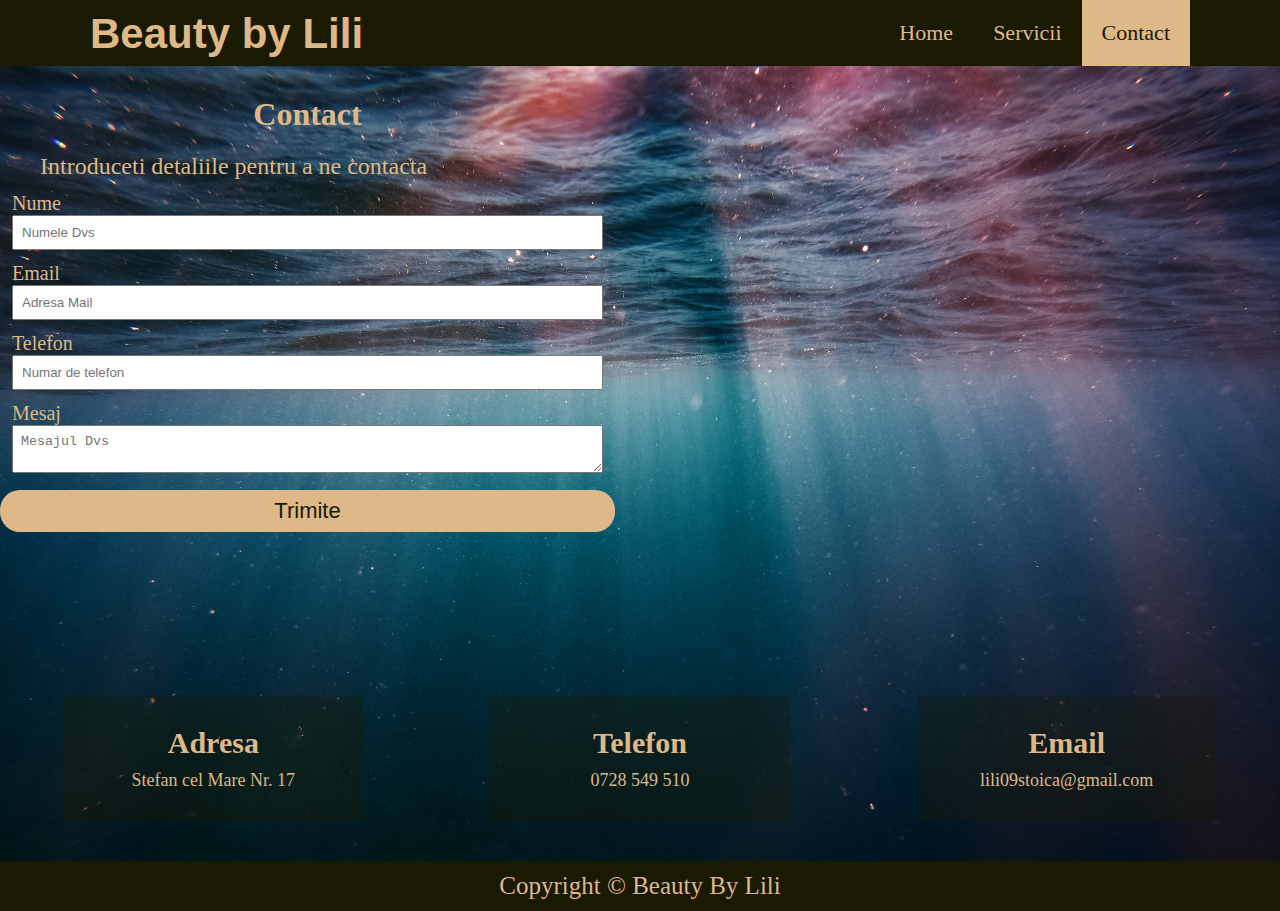
<file: contact.html>
<!DOCTYPE html>
<html lang="ro">

<head>
    <meta charset="utf-8">
    <meta name="viewport" content="width=device-width,initial-scale=1.0">
    <link rel="stylesheet" type="text/css" href="css/style.css">
    <link rel="stylesheet" media="screen and (max-width: 768px)" href="css/mobile.css">
    <link rel="stylesheet" media="screen and (min-width: 1100px)" href="css/widescreen.css">
    <title>Beauty by Lili - Contact</title>
</head>

<body>
<nav id="nav-menu">
<div class="container">
    <h1 class="logo"><a href="index.html">Beauty by Lili</a></h1>
    <ul>
        <li><a href="index.html">Home</a></li>
        <li><a href="servicii.html">Servicii</a></li>
        <li><a class="current" href="contact.html">Contact</a></li>
    </ul>
</div>
</nav>

<div id="continut">
<section id="contact">
<div class="contact-form">
    <h2>Contact</h2>
    <p>Introduceti detaliile pentru a ne contacta</p>
<form>
    <div class="form-group">
        <label for="name">Nume</label>
        <input type="text" name="name" id="name" placeholder="Numele Dvs">
    </div>
    <div class="form-group">
        <label for="email">Email</label>
        <input type="email" name="email" id="email" placeholder="Adresa Mail">
    </div>
    <div class="form-group">
        <label for="phone">Telefon</label>
        <input type="text" name="phone" id="phone" placeholder="Numar de telefon">
    </div>
    <div class="form-group">
        <label for="message">Mesaj</label>
        <textarea name="message" id="mesage" placeholder="Mesajul Dvs"></textarea>
    </div>
        <input type="submit" value="Trimite" class="btn">
</form>
</div>
        
<iframe src="https://www.google.com/maps/embed?pb=!1m18!1m12!1m3!1d2848.026174434305!2d26.108288915742182!3d44.45313450835278!2m3!1f0!2f0!3f0!3m2!1i1024!2i768!4f13.1!3m3!1m2!1s0x40b1f8b140fa9dd3%3A0xd4781237685a5704!2s%C8%98oseaua+%C8%98tefan+cel+Mare+17%2C+Bucure%C8%99ti+020124!5e0!3m2!1sen!2sro!4v1562359136926!5m2!1sen!2sro" width="600" height="450" frameborder="0" style="border:0" allowfullscreen></iframe>
</section>

<section id="detalii">
    <div class="detalii">
        <h2>Adresa</h2>
        <p>Stefan cel Mare Nr. 17</p>
    </div>
    <div class="detalii">
        <h2>Telefon</h2>
        <p>0728 549 510</p>
    </div>
    <div class="detalii">
        <h2>Email</h2>
        <p>lili09stoica@gmail.com</p>
    </div>
</section>
</div>
<footer>
    Copyright &copy; Beauty By Lili
</footer>
</body>
</html>
</file>
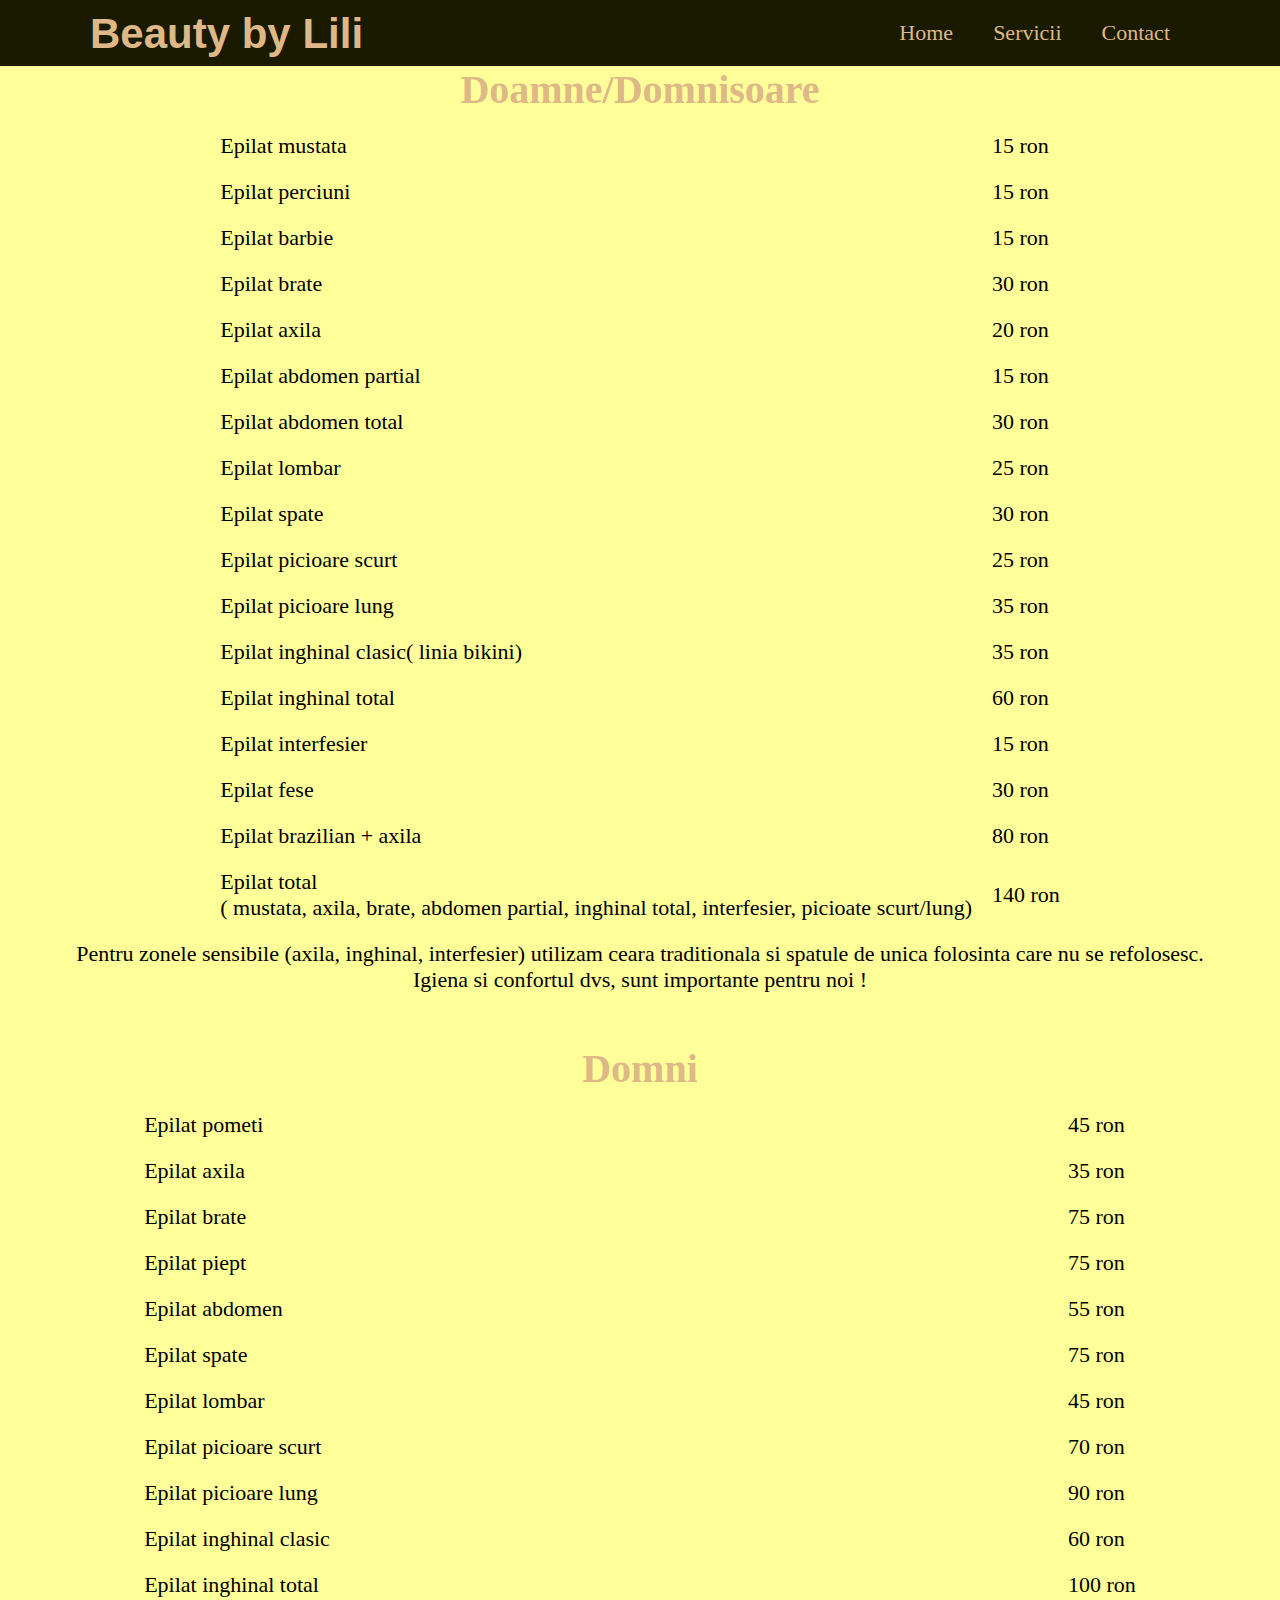
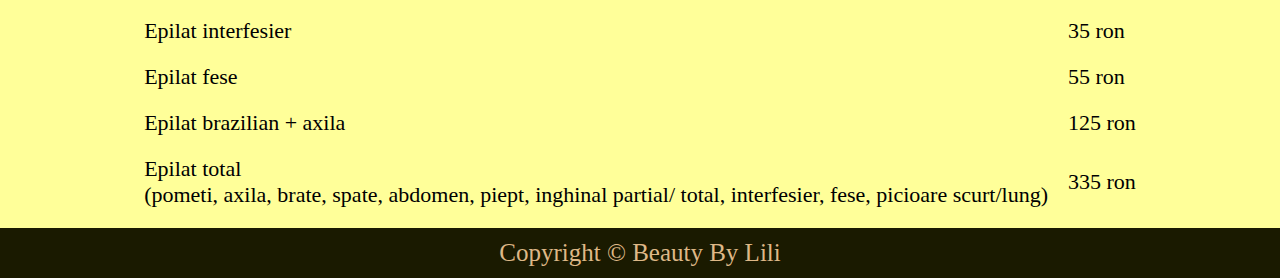
<file: epceara.html>
<!DOCTYPE html>
<html lang="ro">

<head>
  <meta charset="utf-8">
  <meta name="viewport" content="width=device-width,initial-scale=1.0">
  <link rel="stylesheet" type="text/css" href="css/style.css">
  <link rel="stylesheet" media="screen and (max-width: 768px)" href="css/mobile.css">
  <link rel="stylesheet" media="screen and (min-width: 1100px)" href="css/widescreen.css">
  <title>Beauty by Lili - Epilare cu ceara</title>
</head>

<body>
    <nav id="nav-menu">
        <div class="container">
        <h1 class="logo"><a href="index.html">Beauty by Lili</a></h1>
        <ul>
         <li><a href="index.html">Home</a></li>
         <li><a href="servicii.html">Servicii</a></li>
         <li><a href="contact.html">Contact</a></li>
        </ul>
        </div>
    </nav>

    <div class="table">
      <table align="center" cellspacing="20">
          <h1>Doamne/Domnisoare</h1>
      <tr>
          <td>Epilat mustata</td>
          <td>15 ron</td>
      </tr>
      <tr>
          <td>Epilat perciuni</td>
          <td>15 ron</td>
      </tr>
      <tr>
          <td>Epilat barbie</td>
          <td>15 ron</td>
      </tr>
      <tr>
          <td>Epilat brate</td>
          <td>30 ron</td>
      </tr>
      <tr>
          <td>Epilat axila</td>
          <td>20 ron</td>
      </tr>
      <tr>
          <td>Epilat abdomen partial</td>
          <td>15 ron</td>
      </tr>
      <tr>
          <td>Epilat abdomen total</td>
          <td>30 ron</td>
      </tr>
      <tr>
          <td>Epilat lombar</td>
          <td>25 ron</td>
      </tr>
      <tr>
          <td>Epilat spate</td>
          <td>30 ron</td>
      </tr>
      <tr>
          <td>Epilat picioare scurt</td>
          <td>25 ron</td>
      </tr>
      <tr>
          <td>Epilat picioare lung</td>
          <td>35 ron</td>
      </tr>
      <tr>
          <td>Epilat inghinal clasic( linia bikini)</td>
          <td>35 ron</td>
      </tr>
      <tr>
          <td>Epilat inghinal total</td>
          <td>60 ron</td>
      </tr>
      <tr>
          <td>Epilat interfesier</td>
          <td>15 ron</td>
      </tr>
      <tr>
          <td>Epilat fese</td>
          <td>30 ron</td>
      </tr>
      <tr>
          <td>Epilat brazilian + axila</td>
          <td>80 ron</td>
      </tr>
      <tr>
          <td>Epilat  total<br>
            ( mustata, axila, brate, abdomen partial, inghinal total, interfesier, picioate scurt/lung)</td>
          <td>140 ron</td>
      </tr>
      </table>
      <p>Pentru zonele sensibile (axila, inghinal, interfesier) utilizam ceara traditionala si spatule de unica folosinta care nu se refolosesc.<br> 
        Igiena si confortul dvs, sunt importante pentru noi !</p>
      </div>
      <div class="table">
        <br><br>
      <table align="center" cellspacing="20">
          <h1>Domni</h1>
      <tr>
          <td>Epilat pometi</td>
          <td>45 ron</td>
      </tr>
      <tr>
          <td>Epilat axila</td>
          <td>35 ron</td>
      </tr>
      <tr>
          <td>Epilat brate</td>
          <td>75 ron</td>
      </tr>
      <tr>
          <td>Epilat piept</td>
          <td>75 ron</td>
      </tr>
      <tr>
          <td>Epilat abdomen</td>
          <td>55 ron</td>
      </tr>
      <tr>
          <td>Epilat spate</td>
          <td>75 ron</td>
      </tr>
      <tr>
          <td>Epilat lombar</td>
          <td>45 ron</td>
      </tr>
      <tr>
          <td>Epilat picioare scurt</td>
          <td>70 ron</td>
      </tr>
      <tr>
          <td>Epilat picioare lung</td>
          <td>90 ron</td>
      </tr>
      <tr>
          <td>Epilat inghinal clasic</td>
          <td>60 ron</td>
      </tr>
      <tr>
          <td>Epilat inghinal total</td>
          <td>100 ron</td>
      </tr>
      <tr>
          <td>Epilat interfesier</td>
          <td>35 ron</td>
      </tr>
      <tr>
          <td>Epilat fese</td>
          <td>55 ron</td>
      </tr>
      <tr>
          <td>Epilat brazilian + axila</td>
          <td>125 ron</td>
      </tr>
      <tr>
          <td>Epilat total<br>
              (pometi, axila, brate, spate, abdomen, piept, inghinal partial/ total, interfesier, fese, picioare scurt/lung)</td>
          <td>335 ron</td>
      </tr>
      </table>
      </div>

<footer>
  Copyright &copy; Beauty By Lili
</footer>
</body>
</html>
</file>
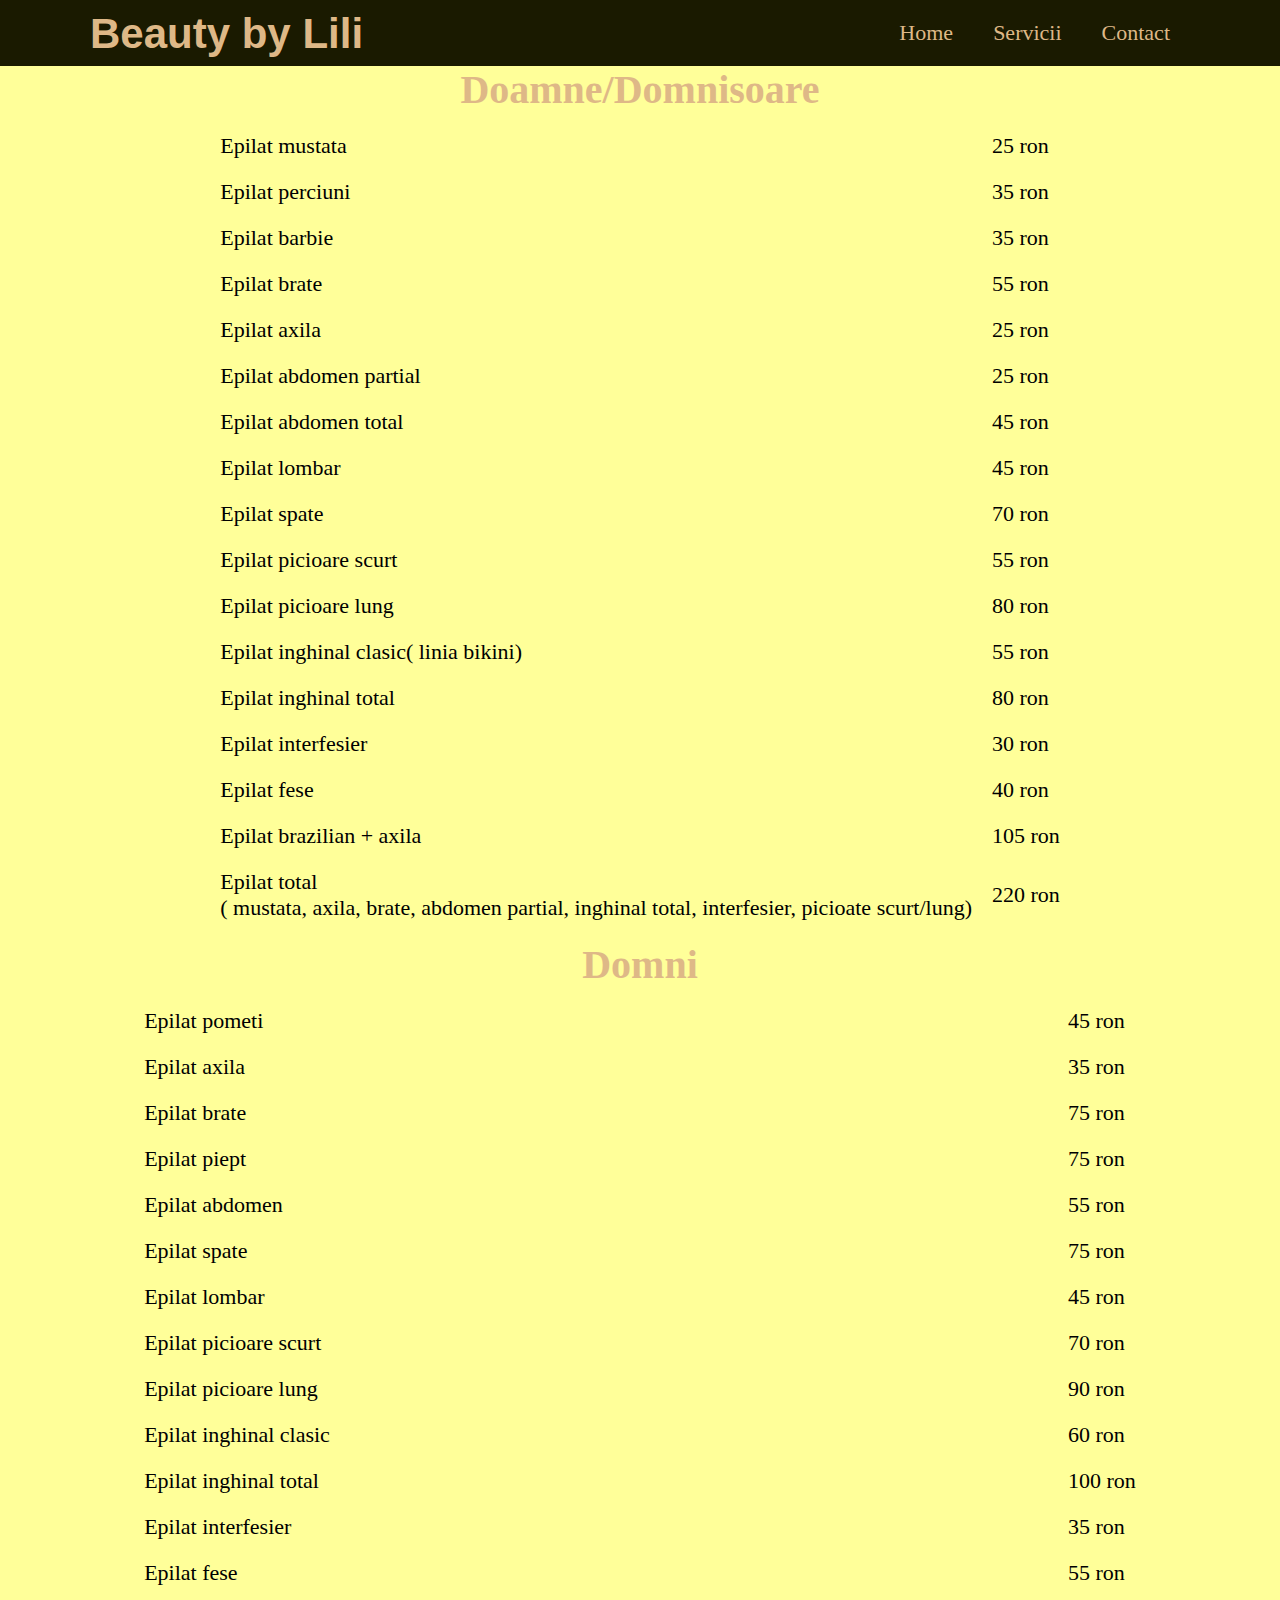
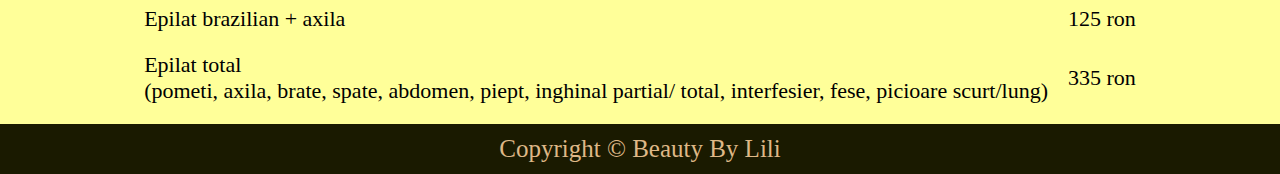
<file: epzahar.html>
<!DOCTYPE html>
<html lang="ro">

<head>
    <meta charset="utf-8">
    <meta name="viewport" content="width=device-width,initial-scale=1.0">
    <link rel="stylesheet" type="text/css" href="css/style.css">
    <link rel="stylesheet" media="screen and (max-width: 768px)" href="css/mobile.css">
    <link rel="stylesheet" media="screen and (min-width: 1100px)" href="css/widescreen.css">
    <title>Beauty by Lili - Epilare pasta de zahar</title>
</head>

<body>
    <nav id="nav-menu">
        <div class="container">
        <h1 class="logo"><a href="index.html">Beauty by Lili</a></h1>
        <ul>
         <li><a href="index.html">Home</a></li>
         <li><a href="servicii.html">Servicii</a></li>
         <li><a href="contact.html">Contact</a></li>
        </ul>
        </div>
    </nav>

<div class="table">
<table align="center" cellspacing="20">
    <h1>Doamne/Domnisoare</h1>
<tr>
    <td>Epilat mustata</td>
    <td>25 ron</td>
</tr>
<tr>
    <td>Epilat perciuni</td>
    <td>35 ron</td>
</tr>
<tr>
    <td>Epilat barbie</td>
    <td>35 ron</td>
</tr>
<tr>
    <td>Epilat brate</td>
    <td>55 ron</td>
</tr>
<tr>
    <td>Epilat axila</td>
    <td>25 ron</td>
</tr>
<tr>
    <td>Epilat abdomen partial</td>
    <td>25 ron</td>
</tr>
<tr>
    <td>Epilat abdomen total</td>
    <td>45 ron</td>
</tr>
<tr>
    <td>Epilat lombar</td>
    <td>45 ron</td>
</tr>
<tr>
    <td>Epilat spate</td>
    <td>70 ron</td>
</tr>
<tr>
    <td>Epilat picioare scurt</td>
    <td>55 ron</td>
</tr>
<tr>
    <td>Epilat picioare lung</td>
    <td>80 ron</td>
</tr>
<tr>
    <td>Epilat inghinal clasic( linia bikini)</td>
    <td>55 ron</td>
</tr>
<tr>
    <td>Epilat inghinal total</td>
    <td>80 ron</td>
</tr>
<tr>
    <td>Epilat interfesier</td>
    <td>30 ron</td>
</tr>
<tr>
    <td>Epilat fese</td>
    <td>40 ron</td>
</tr>
<tr>
    <td>Epilat brazilian + axila</td>
    <td>105 ron</td>
</tr>
<tr>
    <td>Epilat  total<br>
    ( mustata, axila, brate, abdomen partial, inghinal total, interfesier, picioate scurt/lung)</td>
    <td>220 ron</td>
</tr>
</table>
</div>
<div class="table">
<table align="center" cellspacing="20">
    <h1>Domni</h1>
<tr>
    <td>Epilat pometi</td>
    <td>45 ron</td>
</tr>
<tr>
    <td>Epilat axila</td>
    <td>35 ron</td>
</tr>
<tr>
    <td>Epilat brate</td>
    <td>75 ron</td>
</tr>
<tr>
    <td>Epilat piept</td>
    <td>75 ron</td>
</tr>
<tr>
    <td>Epilat abdomen</td>
    <td>55 ron</td>
</tr>
<tr>
    <td>Epilat spate</td>
    <td>75 ron</td>
</tr>
<tr>
    <td>Epilat lombar</td>
    <td>45 ron</td>
</tr>
<tr>
    <td>Epilat picioare scurt</td>
    <td>70 ron</td>
</tr>
<tr>
    <td>Epilat picioare lung</td>
    <td>90 ron</td>
</tr>
<tr>
    <td>Epilat inghinal clasic</td>
    <td>60 ron</td>
</tr>
<tr>
    <td>Epilat inghinal total</td>
    <td>100 ron</td>
</tr>
<tr>
    <td>Epilat interfesier</td>
    <td>35 ron</td>
</tr>
<tr>
    <td>Epilat fese</td>
    <td>55 ron</td>
</tr>
<tr>
    <td>Epilat brazilian + axila</td>
    <td>125 ron</td>
</tr>
<tr>
    <td>Epilat total<br>
        (pometi, axila, brate, spate, abdomen, piept, inghinal partial/ total, interfesier, fese, picioare scurt/lung)</td>
    <td>335 ron</td>
</tr>
</table>
</div>

<footer>
  Copyright &copy; Beauty By Lili
</footer>
</body>
</html>
</file>
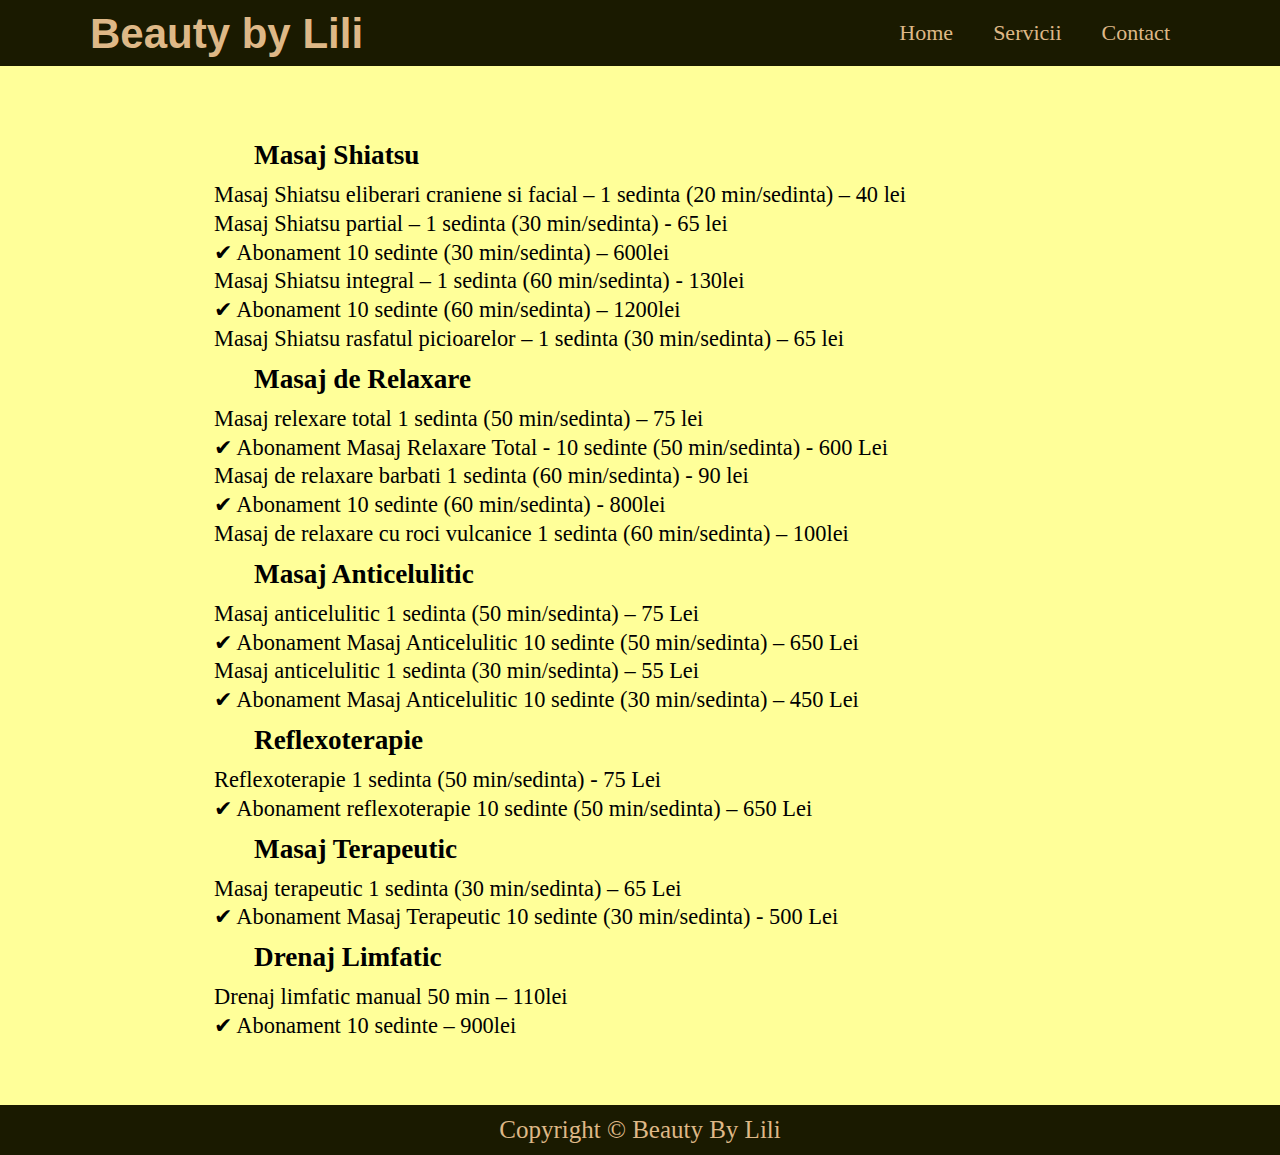
<file: masaj.html>
<!DOCTYPE html>
<html lang="ro">

<head>
    <meta charset="utf-8">
    <meta name="viewport" content="width=device-width,initial-scale=1.0">
    <link rel="stylesheet" type="text/css" href="css/style.css">
    <link rel="stylesheet" media="screen and (max-width: 768px)" href="css/mobile.css">
    <link rel="stylesheet" media="screen and (min-width: 1100px)" href="css/widescreen.css">
    <title>Beauty by Lili - Masaj</title>
</head>

<body>
    <nav id="nav-menu">
        <div class="container">
        <h1 class="logo"><a href="index.html">Beauty by Lili</a></h1>
        <ul>
         <li><a href="index.html">Home</a></li>
         <li><a href="servicii.html">Servicii</a></li>
         <li><a href="contact.html">Contact</a></li>
        </ul>
        </div>
    </nav>

<div id="text-content">
<div class="main-text">
    <h3>Masaj Shiatsu</h3>
<p>Masaj Shiatsu eliberari craniene si facial – 1 sedinta (20 min/sedinta) – 40 lei</p>

<p>Masaj Shiatsu partial – 1 sedinta (30 min/sedinta) - 65 lei <br>
           ✔ Abonament 10 sedinte (30 min/sedinta) – 600lei</p>

<p>Masaj Shiatsu integral – 1 sedinta (60 min/sedinta) - 130lei <br>
           ✔ Abonament 10 sedinte (60 min/sedinta) – 1200lei</p>

<p>Masaj Shiatsu rasfatul picioarelor – 1 sedinta (30 min/sedinta) – 65 lei</p>

<h3>Masaj de Relaxare</h3>
<p>Masaj relexare total 1 sedinta (50 min/sedinta) – 75 lei<br>
           ✔ Abonament Masaj Relaxare Total - 10 sedinte (50 min/sedinta) -  600 Lei</p>

<p>Masaj de relaxare barbati 1 sedinta (60 min/sedinta) - 90 lei<br>
           ✔ Abonament 10 sedinte (60 min/sedinta) - 800lei</p>

<p>Masaj de relaxare cu roci vulcanice 1 sedinta (60 min/sedinta) – 100lei</p>

<h3>Masaj Anticelulitic</h3> 
<p>Masaj anticelulitic 1 sedinta (50 min/sedinta) – 75 Lei<br>
           ✔ Abonament Masaj Anticelulitic 10 sedinte (50 min/sedinta) – 650 Lei</p>

<p>Masaj anticelulitic 1 sedinta (30 min/sedinta) – 55 Lei<br>
           ✔ Abonament Masaj Anticelulitic 10 sedinte (30 min/sedinta) – 450 Lei</p>

<h3>Reflexoterapie</h3>
<p>Reflexoterapie 1 sedinta (50 min/sedinta) - 75 Lei<br>
           ✔ Abonament reflexoterapie 10 sedinte (50 min/sedinta)  – 650 Lei</p>

<h3>Masaj Terapeutic</h3>
<p>Masaj terapeutic 1 sedinta (30 min/sedinta) – 65 Lei<br>
           ✔ Abonament Masaj Terapeutic 10 sedinte (30 min/sedinta) - 500 Lei</p>

<h3>Drenaj Limfatic</h3>
<p>Drenaj limfatic manual 50 min – 110lei<br>
           ✔ Abonament 10 sedinte – 900lei</p>
</div>
</div>

<footer>
    Copyright &copy; Beauty By Lili
</footer>
</body>
</html>
</file>
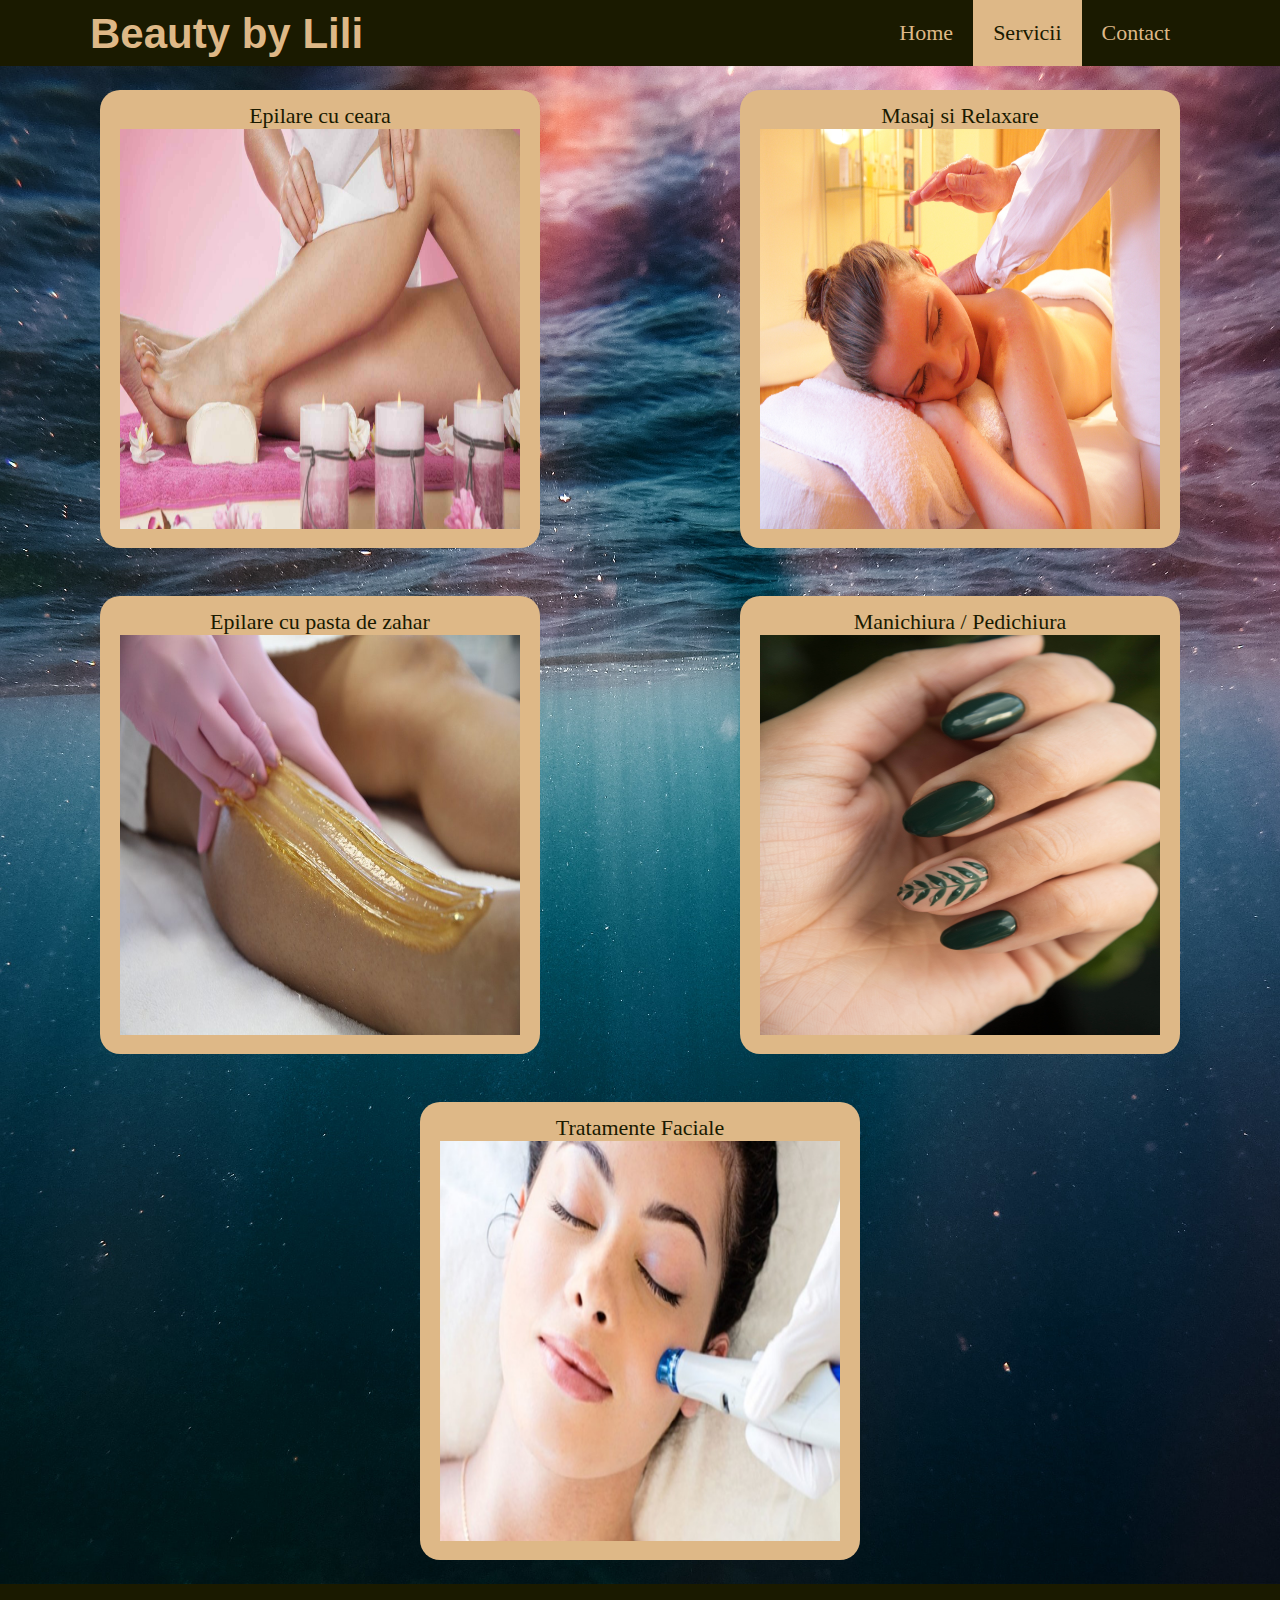
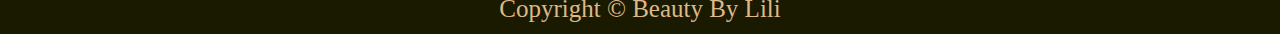
<file: servicii.html>
<!DOCTYPE html>
<html lang="ro">

<head>
    <meta charset="utf-8">
    <meta name="viewport" content="width=device-width,initial-scale=1.0">
    <link rel="stylesheet" type="text/css" href="css/style.css">
    <link rel="stylesheet" media="screen and (max-width: 768px)" href="css/mobile.css">
    <link rel="stylesheet" media="screen and (min-width: 1100px)" href="css/widescreen.css">
    <title>Beauty by Lili - Servicii</title>
</head>

<body>
<nav id="nav-menu">
    <div class="container">
    <h1 class="logo"><a href="index.html">Beauty by Lili</a></h1>
    <ul>
        <li><a href="index.html">Home</a></li>
        <li><a class="current" href="servicii.html">Servicii</a></li>
        <li><a href="contact.html">Contact</a></li>
    </ul>
    </div>
</nav>

<div id="servicii">
    <div class="buton">
    <div class="btn">Epilare cu ceara<a href="epceara.html"><img src="images/epilare.jpg" alt="Beauty by Lili ceara"></a></div>
    </div>
    <div class="buton">
    <div class="btn">Masaj si Relaxare<a href="masaj.html"><img src="images/masaj2.jpg" alt="Beauty by Lili masaj"></a></div>
    </div>
    <div class="buton">
    <div class="btn">Epilare cu pasta de zahar<a href="epzahar.html"><img src="images/epilarezahar.jpg" alt="Beauty by Lili zahar"></a></div>
    </div>
    <div class="buton">
    <div class="btn">Manichiura / Pedichiura<a href="unghii.html"><img src="images/unghii.jpg" alt="Beauty by Lili manichiura"></a></div>
    </div>
    <div class="buton">
    <div class="btn">Tratamente Faciale<a href="tratament.html"><img src="images/tratamentf.png" alt="Beauty by Lili tratamente"></a></div>
    </div>
</div>
    

<footer>
    Copyright &copy; Beauty By Lili
</footer> 
</body>
</html>
</file>
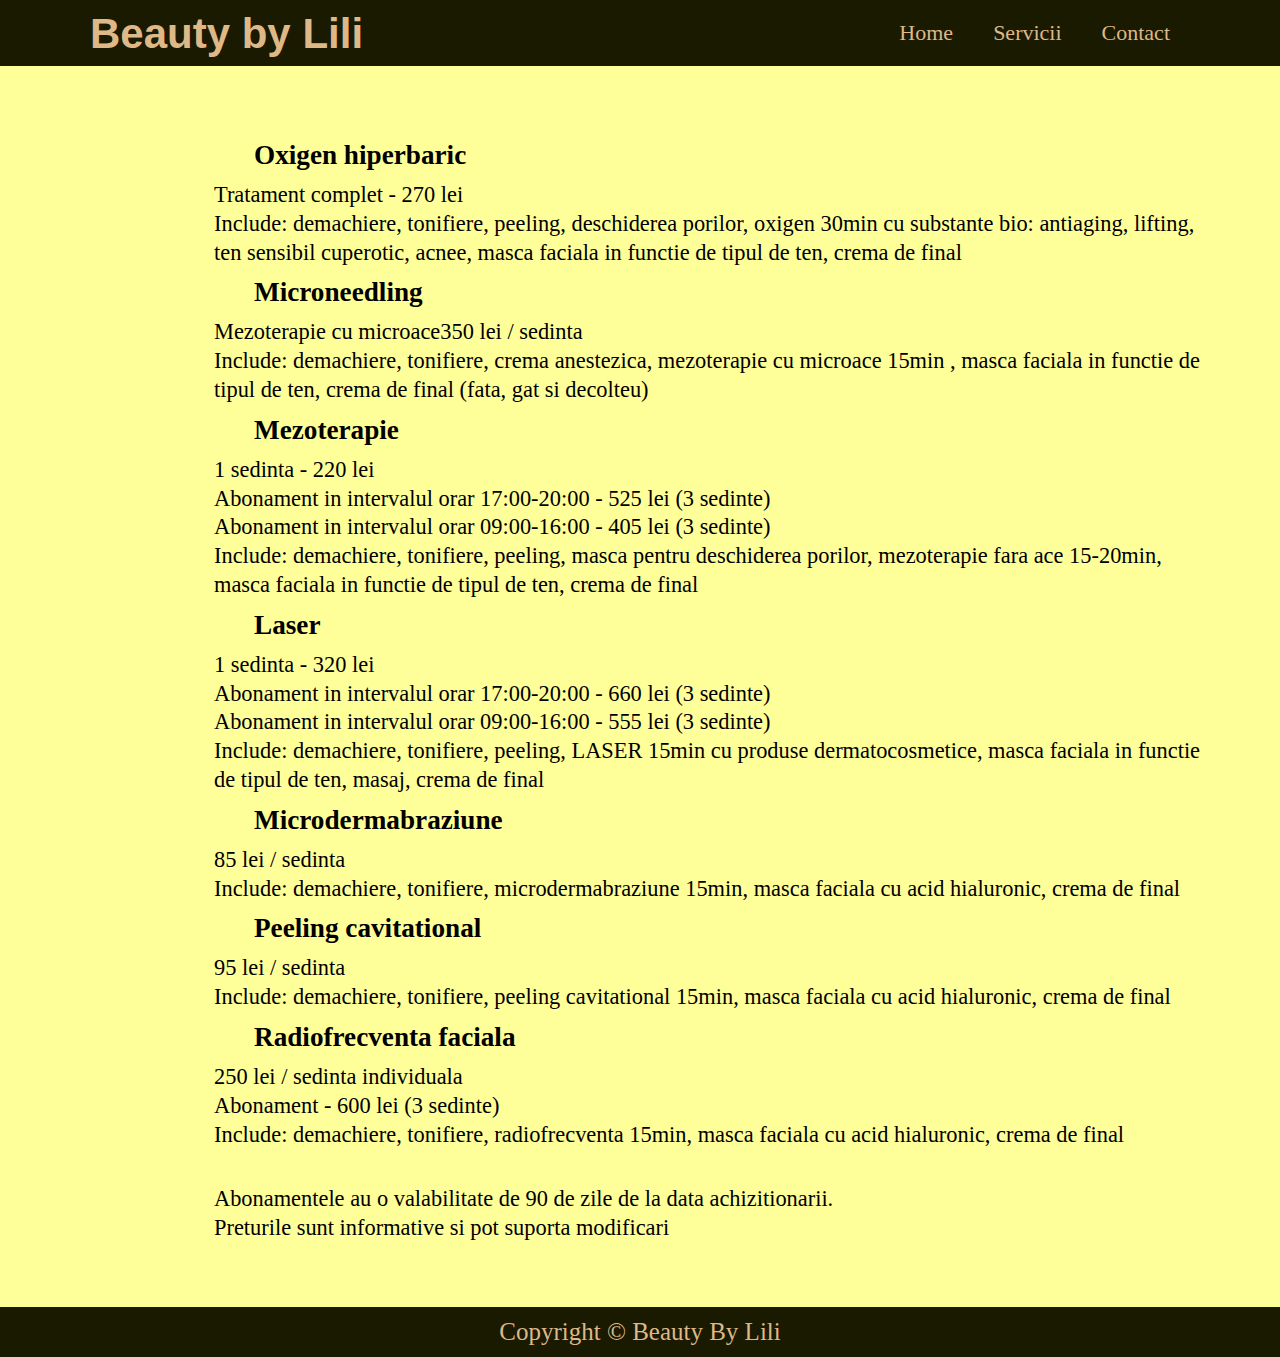
<file: tratament.html>
<!DOCTYPE html>
<html lang="ro">

<head>
    <meta charset="utf-8">
    <meta name="viewport" content="width=device-width,initial-scale=1.0">
    <link rel="stylesheet" type="text/css" href="css/style.css">
    <link rel="stylesheet" media="screen and (max-width: 768px)" href="css/mobile.css">
    <link rel="stylesheet" media="screen and (min-width: 1100px)" href="css/widescreen.css">
    <title>Beauty by Lili - Tratamente</title>
</head>

<body>
    <nav id="nav-menu">
        <div class="container">
        <h1 class="logo"><a href="index.html">Beauty by Lili</a></h1>
        <ul>
         <li><a href="index.html">Home</a></li>
         <li><a href="servicii.html">Servicii</a></li>
         <li><a href="contact.html">Contact</a></li>
        </ul>
        </div>
    </nav>

<div id="text-content">
<div class="main-text">
 <h3>Oxigen hiperbaric</h3>

<p>Tratament complet - 270 lei<br>
Include: demachiere, tonifiere, peeling, deschiderea porilor, oxigen 30min cu substante bio: antiaging, lifting, ten sensibil cuperotic, acnee, masca faciala in functie de tipul de ten, crema de final</p>

<h3>Microneedling</h3>
<p>Mezoterapie cu microace350 lei / sedinta<br>
Include: demachiere, tonifiere, crema anestezica, mezoterapie cu microace 15min , masca faciala in functie de tipul de ten, crema de final (fata, gat si decolteu)</p>

<h3>Mezoterapie</h3>

<p>1 sedinta - 220 lei<br>
 Abonament in intervalul orar 17:00-20:00 - 525 lei (3 sedinte)<br>
 Abonament in intervalul orar 09:00-16:00 - 405 lei (3 sedinte)<br>
 Include: demachiere, tonifiere, peeling, masca pentru deschiderea porilor, mezoterapie fara ace 15-20min, masca faciala in functie de tipul de ten, crema de final</p>

<h3>Laser</h3>

<p>1 sedinta - 320 lei<br>
 Abonament in intervalul orar 17:00-20:00 - 660 lei (3 sedinte)<br>
 Abonament in intervalul orar 09:00-16:00 - 555 lei (3 sedinte)<br>
 

Include: demachiere, tonifiere, peeling, LASER  15min cu produse dermatocosmetice, masca faciala in functie de tipul de ten, masaj,  crema de final</p>

 <h3>Microdermabraziune</h3>

<p>85 lei / sedinta<br>
Include: demachiere, tonifiere, microdermabraziune 15min, masca faciala cu acid hialuronic, crema de final</p>

<h3>Peeling cavitational</h3>

<p>95 lei / sedinta<br>
Include: demachiere, tonifiere, peeling cavitational 15min, masca faciala cu acid hialuronic, crema de final</p>

<h3>Radiofrecventa faciala</h3>
<p>250 lei / sedinta individuala<br>
Abonament  - 600 lei (3 sedinte)<br>
Include: demachiere, tonifiere, radiofrecventa 15min, masca faciala cu acid hialuronic, crema de final</p>

 <br><br>

<p>Abonamentele au o valabilitate de 90 de zile de la data achizitionarii.</p>
<p>Preturile sunt informative si pot suporta modificari</p>
</div>
</div>
<footer>
    Copyright &copy; Beauty By Lili
</footer>
</body>
</html>
</file>
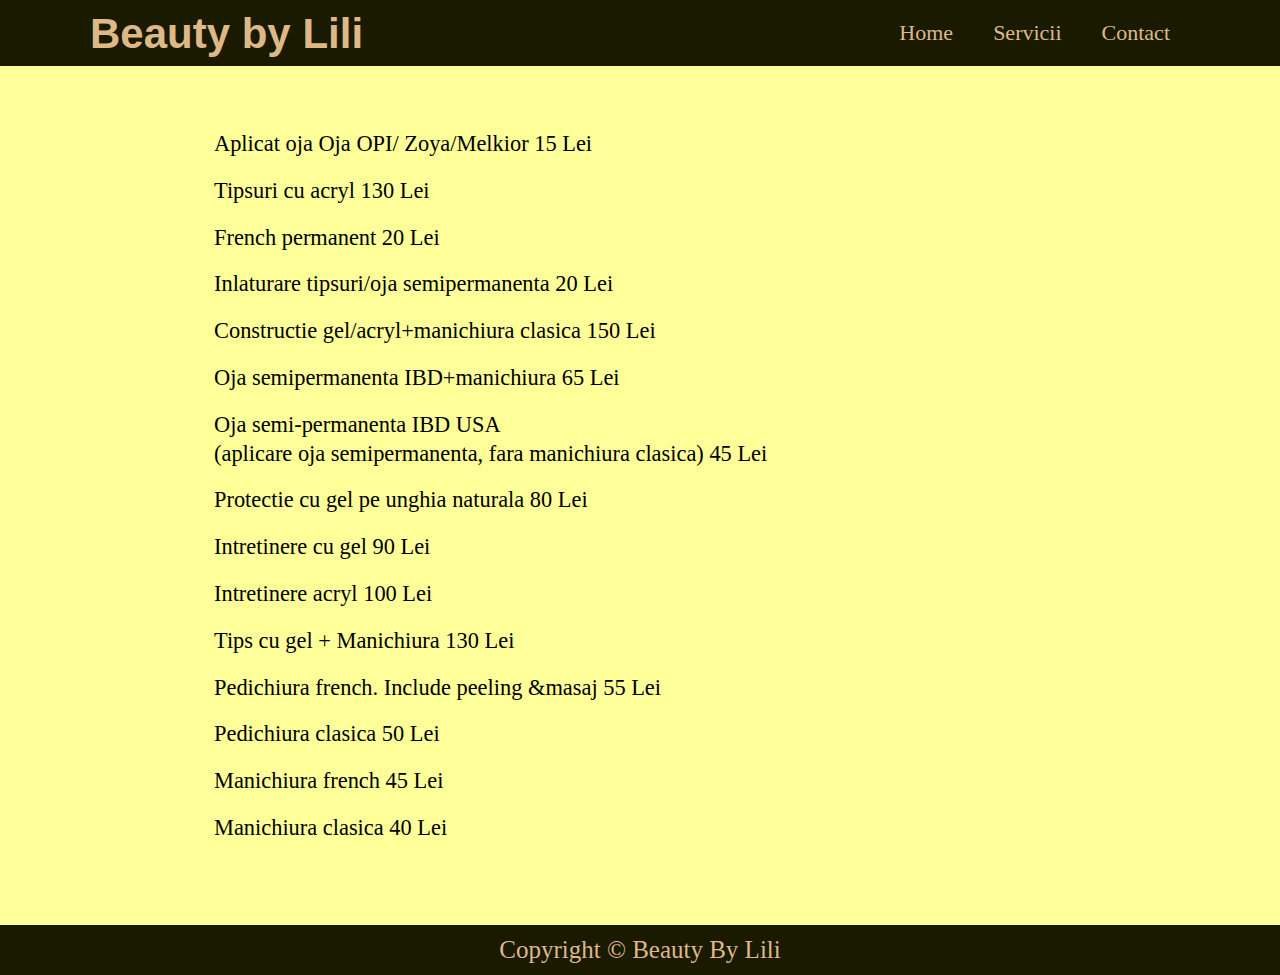
<file: unghii.html>
<!DOCTYPE html>
<html lang="ro">

<head>
    <meta charset="utf-8">
    <meta name="viewport" content="width=device-width,initial-scale=1.0">
    <link rel="stylesheet" type="text/css" href="css/style.css">
    <link rel="stylesheet" media="screen and (max-width: 768px)" href="css/mobile.css">
    <link rel="stylesheet" media="screen and (min-width: 1100px)" href="css/widescreen.css">
    <title>Beauty by Lili - Manichiura / Pedichiura</title>
</head>

<body>
    <nav id="nav-menu">
        <div class="container">
        <h1 class="logo"><a href="index.html">Beauty by Lili</a></h1>
        <ul>
         <li><a href="index.html">Home</a></li>
         <li><a href="servicii.html">Servicii</a></li>
         <li><a href="contact.html">Contact</a></li>
        </ul>
        </div>
    </nav>

<div id="text-content">
<div class="main-text">
    <p>Aplicat oja Oja OPI/ Zoya/Melkior	15 Lei</p><br>
    <p>Tipsuri cu acryl	130 Lei</p><br>
    <p>French permanent	20 Lei</p><br>
    <p>Inlaturare tipsuri/oja semipermanenta	20 Lei</p><br>
    <p>Constructie gel/acryl+manichiura clasica	150 Lei</p><br>
    <p>Oja semipermanenta IBD+manichiura	65 Lei</p><br>
    <p>Oja semi-permanenta IBD USA<br>
    (aplicare oja semipermanenta, fara manichiura clasica)	45 Lei</p><br>
    <p>Protectie cu gel pe unghia naturala	80 Lei</p><br>
    <p>Intretinere cu gel	90 Lei</p><br>
    <p>Intretinere acryl	100 Lei</p><br>
    <p>Tips cu gel + Manichiura	130 Lei</p><br>
    <p>Pedichiura french. Include peeling &masaj	55 Lei</p><br>
    <p>Pedichiura clasica	50 Lei</p><br>
    <p>Manichiura french	45 Lei</p><br>
    <p>Manichiura clasica	40 Lei</p><br>
</div>
</div>

<footer>
    Copyright &copy; Beauty By Lili
</footer>
</body>
</html>
</file>
<file: css/style.css>
:root {
    --main-color: #1a1a00;
    --secondary-color: #DEB887;
    --alt-color: rgba(26, 26, 0, 0.4);
    --last-color: #FFFF99;
}

* {
    padding: 0;
    margin: 0;
    box-sizing: border-box;
}

a {
    color: var(--secondary-color);
    text-decoration: none;
}

.clr {
    clear: both;
  }

.container {
    max-width: 1100px;
    margin: auto;
}

#nav-menu {
    background: var(--main-color);
    color: var(--secondary-color);
    overflow: auto;
}

#nav-menu h1 {
    font-family: sans-serif;
    font-size: 42px;
    float: left;
    padding-top: 10px;
}

#nav-menu a {
    color: var(--secondary-color);
}

#nav-menu ul {
    float: right;
    list-style: none;
}

#nav-menu ul li {
    float: left;
}

#nav-menu ul li a {
    display: block;
    padding: 20px;
    text-align: center;
    font-size: 22px;
}

#nav-menu ul li a:hover,
#nav-menu ul li a.current {
    background: var(--secondary-color);
    color: var(--main-color);
}

#welcome {
    display: block;
    background: url(../images/showcase2.jpg) no-repeat center center/cover;
    width: 100%;
    height: 700px;
}

#welcome .welcome {
    text-align: center;
    padding-top: 190px;
    justify-content: center;
}

#welcome .welcome h2 {
    color: var(--secondary-color);
    font-size: 42px;
    line-height: 1.2rem;
    padding-bottom: 2rem;
}

#welcome .welcome p {
    color: var(--secondary-color);
    font-size: 22px;
    line-height: 1.4rem;
    padding-bottom: 2rem;
}

.btn {
    display: inline-block;
    font-size: 22px;
    color: var(--main-color);
    background: var(--secondary-color);
    padding: 13px 20px;
    border: none;
    cursor: pointer;
    border-radius: 20px;
}

.btn:hover {
    background: var(--main-color);
    color: var(--secondary-color);
}

#pareri {
    background: url(../images/beautiful.jpg) no-repeat center center/cover;
    padding-top: 50px;
    height: 500px;
}

#pareri h2 {
    color: var(--secondary-color);
    font-size: 50px;
    text-align: center;
    padding-bottom: 40px;
}

#pareri h3 {
    color: var(--secondary-color);
    font-size: 30px;
    padding-bottom: 10px
}

#pareri p {
    color: var(--secondary-color);
    font-size: 26px;
    line-height: 20px;
}

#pareri .pareri img {
    width: 80px;
    float: left;
    margin-right: 20px;
    border-radius: 50%;
}

#pareri .pareri {
    padding: 20px;
    margin-bottom: 40px;
    border-radius: 10px;
    opacity: 0.9;
}

#servicii .container {
    display: flex;
    justify-content: space-around;
    width: 100%;
    height: 87.6vh;
    align-items: center;
}

#servicii {
    background: url(../images/beautiful.jpg) no-repeat center center/cover;
    display: flex;
    height: 100%;
    justify-content: space-around;
    align-items: center;
    flex-wrap: wrap;
}

#servicii img {
    width: 400px;
    height: 400px;
}

#servicii img:hover {
    width: 450px;
    height: 450px;
    transition: all 2s;
}

#servicii .buton {
    text-align: center;
    padding: 1rem;
    margin: 0.5rem;
    flex-basis: 300px;
}

#text-content {
    background: var(--last-color);
    display: flex;
}

.main-text {
    margin: 4rem;
    padding-left: 150px;
    flex: 1;
}

.main-text h1 {
    text-align: center;
    font-size: 3rem;
    margin-bottom: 3rem;
}

.main-text h2 {
    text-align: center;
    font-size: 2rem;
    margin-bottom: 2rem;
}

.main-text h3 {
    font-size: 1.7rem;
    margin: 10px 40px;
}

.main-text p {
    font-size: 1.4rem;
    line-height: 1.8rem;
}

.main-text li {
    font-size: 1.2rem;
    line-height: 2rem;
}

#continut {
    background: url(../images/beautiful.jpg) no-repeat center center/cover;
}

#contact {
    display: flex;
    height: 70vh;
    color: var(--secondary-color);
    font-size: 20px;
    padding-top: 30px;
}

#contact .contact-form {
    flex: 1;
}

#contact .contact-form .form-group {
    margin: 0.75rem;
}

#contact .contact-form label {
    display: block;
}

#contact .contact-form input,
#contact .contact-form textarea {
    width: 100%;
    padding: 0.5rem;
}

.form-group textarea {
    max-height: 100px;
    max-width: 910px;
}

iframe {
    width: 800px;
    height: 460px;
    flex: 1;
    margin: 10px 30px 10px 20px;
}

#detalii {
    display: block;
}

.contact-form h2 {
    font-size: 32px;
    margin-bottom: 20px;
    text-align: center;
}

.contact-form p {
    font-size: 24px;
    margin-bottom: 10px;
    margin-left: 40px;
}

#detalii {
    display: flex;
    justify-content: center;
    color: var(--secondary-color);
}

.detalii {
    background: rgba(26, 26, 0, 0.3);
    width: 300px;
    margin: auto;
    margin-bottom: 40px;
    padding: 30px 0;
}

.detalii h2 {
    font-size: 30px;
    margin-bottom: 10px;
    text-align: center;
}

.detalii p {
    font-size: 18px;
    text-align: center;
}

footer {
    background: var(--main-color);
    width: 100%;
    height: 100%;
    color: var(--secondary-color);
    text-align: center;
    font-size: 25px;
    line-height: 50px;
}

.menu-item {
    width: 550px;
    float: left;
    margin: 0 40px 20px 0;
}

.menu h3 {
    margin-bottom: 80px;
}

.title {
    float: left;
    width: 360px;
    margin-right: 20px;
    font-size: 1.4rem;
    line-height: 1.8rem;
}

.price {
    float: right;
    width: 160px;
    text-align: right;
    font-size: 1.4rem;
    line-height: 1.8rem;
    font-weight: bold;
}

.table h1 {
    background: var(--last-color);
    font-size: 40px;
    text-align: center;
    color: var(--secondary-color);
}

.table {
    background: var(--last-color);
    display: block;
    font-size: 22px;
}

table {
    margin: auto;
}

.table p {
    text-align: center;
}
</file>
<file: css/mobile.css>
#servicii {
    height: 100%;
}

#servicii .buton {
    display: block;
    padding: 1rem;
}

@media(max-width: 500px) {
    #navmenu {
        flex-direction: column;
        align-items: center;
    }
    
    #navmenu a {
        margin-bottom: 0.5rem;
        text-align: center;
    }
    
    #navmenu ul {
        padding: 0.5rem;
    }

    .detalii {
        width: auto;
        height: 110px;
        margin-bottom: 0;
    }

    #servicii img {
        width: 350px;
        height: 350px;
    }
}
</file>
<file: css/widescreen.css>
#servicii {
    height: 100%;
}

#servicii .buton {
    display: block;
    padding: 1rem;
}

#contact .map {
    flex: 2;
}
</file>
